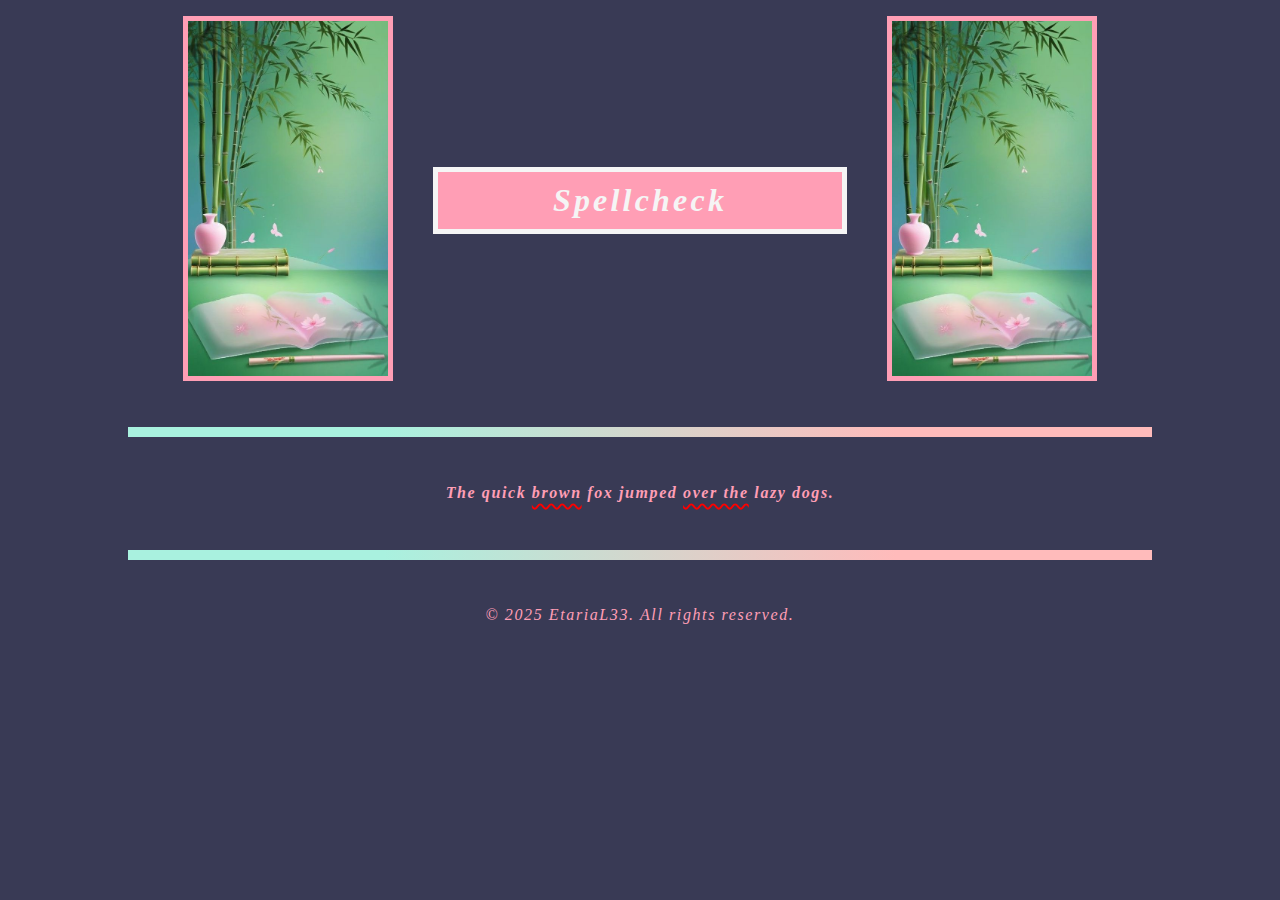
<file: index.html>
<!DOCTYPE html>
<html lang="en">
<head>
    <meta charset="UTF-8">
    <meta name="viewport" content="width=device-width, initial-scale=1.0">
    <!-- & Title of the webpage -->
    <title>Spellcheck</title>
    <!-- & Link to the .css file -->
    <link rel="stylesheet" href="style.css">
</head>
<body>
    <!-- & Header
    ~ The space near the top of the webpage that will have information like the website logo, title of the webpage, search bar, links to other parts of the site, and a button to sing into the webpage
    -->
    <header class="flex-container">
        <!-- & Figure
        ~ Usually a graphic, image, or a diagram
        ~ It can also house more than one image
        -->
        <figure>
            <img
                src="img/f-bamboo-pink-sake-and-scroll.png"
                alt="Bamboo pink sake and scroll"
                class="img-header"
            >
        </figure>
        <h1>Spellcheck</h1>
        <figure>
            <img
                src="img/f-bamboo-pink-sake-and-scroll.png"
                alt="Bamboo pink sake and scroll"
                class="img-header"
            >
        </figure>
    </header>
    <br>
    <hr class="section-divider">
    <br>

    <!-- & Main
    ~ This is where the main information of the webpage will go
    ~ i.e. A section about text alignment and text decorations
    -->
    <main>
        <h4>
            The quick <span>brown</span> fox jumped <span>over the</span> lazy dogs.
        </h4>
    </main>
    <br>
    <hr class="section-divider">
    <br>

    <!-- & Footer
    ~ This is where important information will go that is not suitable for the <header> element
        ~ Footnotes
        ~ Links to extended resources
            ~ In the <a> elemen -> use the following for the href atribute
                ~ href = "/privacy"
            ~ Also use the target attribute to open the link in a new web browser tab
                ~ target = "_blank"
        ~ Copyright information
    -->
    <footer>
        <!-- & &copy; -> This is the symbol for copyright -->
        &copy; 2025 EtariaL33. All rights reserved.
    </footer>
</body>
</html>
</file>
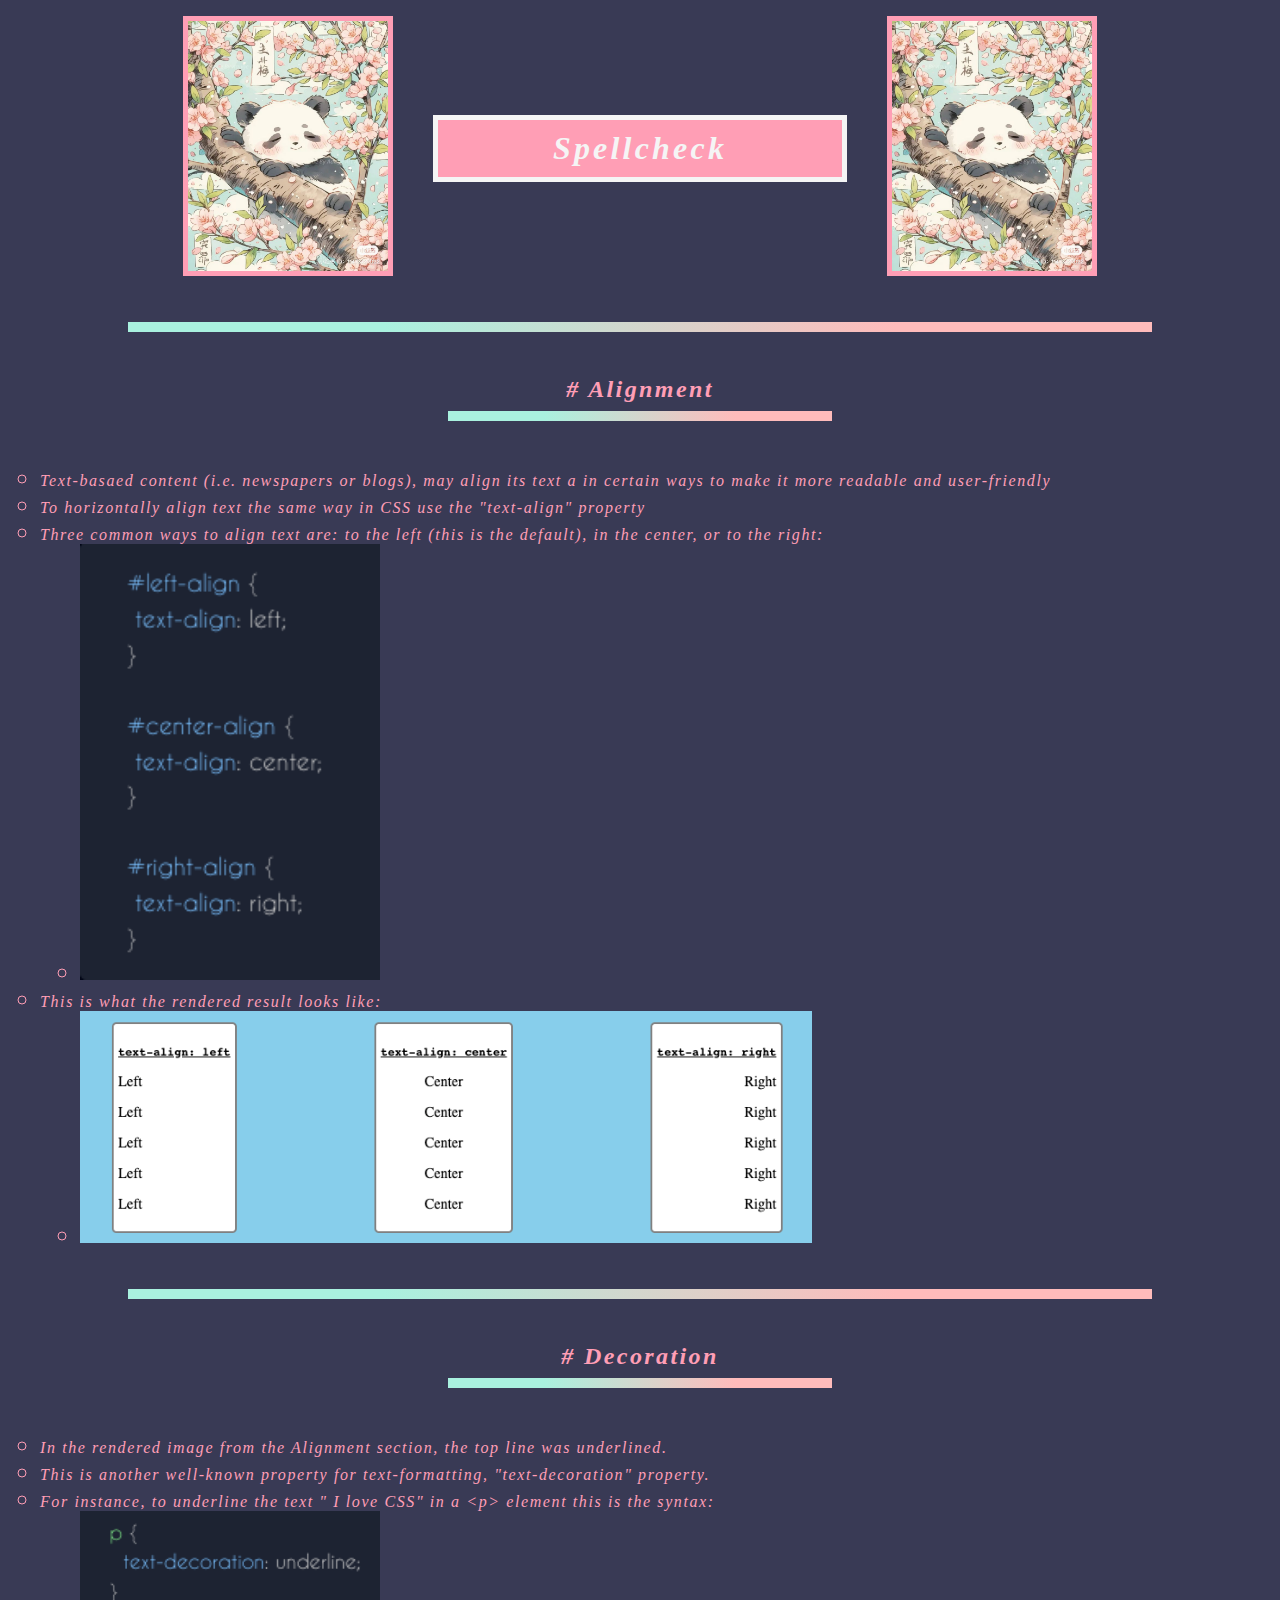
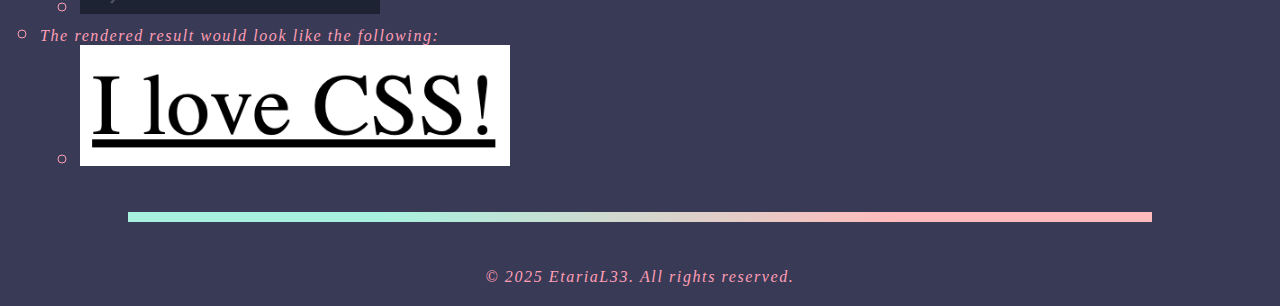
<file: ex-9.html>
<!DOCTYPE html>
<html lang="en">
<head>
    <meta charset="UTF-8">
    <meta name="viewport" content="width=device-width, initial-scale=1.0">
    <!-- & Title of the webpage -->
    <title>Ex. 9 Spellcheck</title>
    <!-- & Link to the .css file -->
    <link rel="stylesheet" href="style.css">
</head>
<body>
    <!-- & Header
    ~ The space near the top of the webpage that will have information like the website logo, title of the webpage, search bar, links to other parts of the site, and a button to sign into the webpage
    -->
    <header class="flex-container">
        <!-- & Figure
        ~ Usually a graphic, image, or a diagram
        ~ It can also house more than one image
        -->
        <figure>
            <img
                src="img/a-panda-loved-by-cherry-blossoms.png"
                alt="Panda loved by cherry blossoms"
                class="img-header"
            >
        </figure>
        <h1>Spellcheck</h1>
        <figure>
            <img
                src="img/a-panda-loved-by-cherry-blossoms.png"
                alt="Panda loved by cherry blossoms"
                class="img-header"
            >
        </figure>
    </header>
    <br>
    <hr class="section-divider">
    <br>

    <!-- & Main
    ~ This is where the main information of the webpage will go
    ~ i.e. About the different aspects of text-based content
    -->
    <main>
        <!-- & Section
        ~ This groups together pieces of similar information together
        ~ i.e. A section about text alignment and text decorations
        -->
        <!-- & This section will be about text alignment -->
        <section>
            <br>
            <h2># Alignment</h2>
            <hr class="title-divider">
            <br>

            <ul>
                <li>
                    Text-basaed content (i.e. newspapers or blogs), may align its text a in certain ways to make it more readable and user-friendly
                </li>
                <li>
                    To horizontally align text the same way in CSS use the "text-align" property
                </li>
                <li>
                    Three common ways to align text are: to the left (this is the default), in the center, or to the right:
                    <ul>
                        <li>
                            <img
                                src="img/b-text-alignment-syntax.png"
                                alt="Text Alignment Syntax"
                                width="300"
                            >
                        </li>
                    </ul>
                    <li>
                        This is what the rendered result looks like:
                        <ul>
                            <li>
                                <img
                                    src="img/c-rendered-result-text-alignment.png"
                                    alt="Rendered Result of Text Alignments"
                                >
                            </li>
                        </ul>
                    </li>
                </li>
            </ul>
        </section>
        <br>
        <hr class="section-divider">
        <br>

        <!-- & This section will be about text decorations -->
        <section>
            <br>
            <h2># Decoration</h2>
            <hr class="title-divider">
            <br>

            <ul>
                <li>
                    In the rendered image from the Alignment section, the top line was underlined.
                </li>

                <li>
                    This is another well-known property for text-formatting, "text-decoration" property.
                </li>

                <li>
                    For instance, to underline the text " I love CSS" in a &lt;p&gt; element this is the syntax:
                    <ul>
                        <li>
                            <img
                                src="img/d-text-decoration-underline-syntax.png"
                                alt="Text Decoration Underline Syntax"
                                width="300"
                            >
                        </li>
                    </ul>
                    <li>
                        The rendered result would look like the following:
                        <ul>
                            <li>
                                <img
                                    src="img/e-rendered-result-text-decoration.png"
                                    alt="Rendered Result of Text Decoration"
                                >
                            </li>
                        </ul>
                    </li>
                </li>

            </ul>
        </section>
    </main>
    <br>
    <hr class="section-divider">
    <br>

    <!-- & Footer
    ~ This is where important information will go that is not suitable for the <header> element
        ~ Footnotes
        ~ Links to extended resources
            ~ In the <a> element -> use the following for the href attribute
                ~ href = "/privacy"
            ~ Also use the target attribute to open the link in anew web broweser tab
                ~ target = "_blank"
        ~ Copyright information
    -->
    <footer>
        <!-- & &copy; -> Thisis the symbol for copyright -->
        &copy; 2025 EtariaL33. All rights reserved.
    </footer>
</body>
</html>
</file>
<file: style.css>
/* & This will style the font of the entire webpage */
* {
    font-family: "Caviar Dreams";
    font-style: italic;
    letter-spacing: .1em;
}

/* & This will style the entire webpage */
body {
    /* ~ Colors inspried by my VS Code Theme */
    background-color: #393a55;
    color: #ff9eb5;
    /* ~ This will remove the default browser spacing */
    margin: 0;
    padding: 0;
    min-height: 100vh;
}

/* & This will create a flex conrainer */
.flex-container {
    display: flex;
    justify-content: center;
    align-items: center;
}

/* & This will style the header images */
.img-header {
    width: 200px;
    border: 5px solid #ff9eb5;
}

h1 {
    width: 30%;
    text-align: center;
    border: 5px solid;
    background-color: #ff9eb5;
    color: whitesmoke;
    padding: 10px;
}

/* & This will style the horizontal line or dividing line to seperate the different sections on the webpage */
.section-divider {
    width: 80%;
    height: 10px;
    background: linear-gradient(90deg, #a9f1df 25%, #ffbbbb 75%)no-repeat;
    border: none;
}

/* & This will style the <h2> element */
h2 {
    width: 30%;
    text-align: center;
    margin: auto;
}

/* & This will style the horizontal divider or dividing line after each title for the section */
.title-divider {
    width: 30%;
    height: 10px;
    background: linear-gradient(90deg, #a9f1df 25%, #ffbbbb 75%)no-repeat;
    border: none;
}

/* & This will style the <li> element and the <li> marker */
li {
    list-style: circle;
}

li::marker {
    font-size: 1.6em;
}

/* & This will style the footer section of the webpage */
footer {
    text-align: center;
    bottom: 0;
    padding: 20px;
}

/* & This will style the <h4> elements */
h4 {
    text-align: center;

}

/* & This will style the <span> element */
span {
    text-decoration: underline red 2px;
    text-decoration-style: wavy;
    text-underline-offset: 5px;

}
</file>
